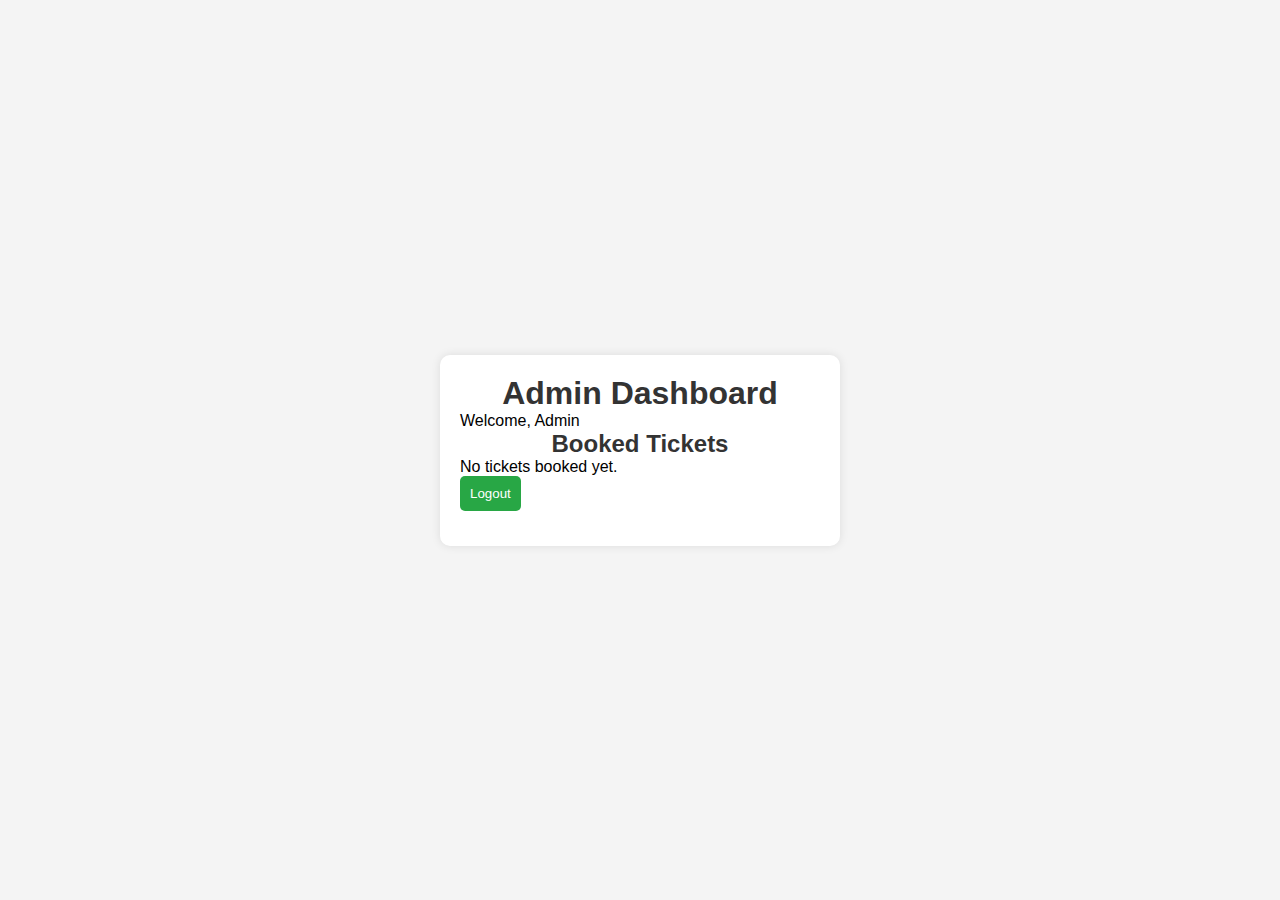
<file: admin.html>
<!DOCTYPE html>
<html lang="en">
<head>
    <meta charset="UTF-8">
    <meta name="viewport" content="width=device-width, initial-scale=1.0">
    <title>Admin - Train Ticket Booking</title>
    <link rel="stylesheet" href="style.css">
</head>
<body>
    <div class="container">
        <h1>Admin Dashboard</h1>
        <p>Welcome, Admin</p>

        <h2>Booked Tickets</h2>
        <div id="ticketList">
            <!-- Ticket details will be dynamically loaded here -->
        </div>

        <button id="logoutBtn">Logout</button>
    </div>

    <script src="admin.js"></script>
</body>
</html>
</file>
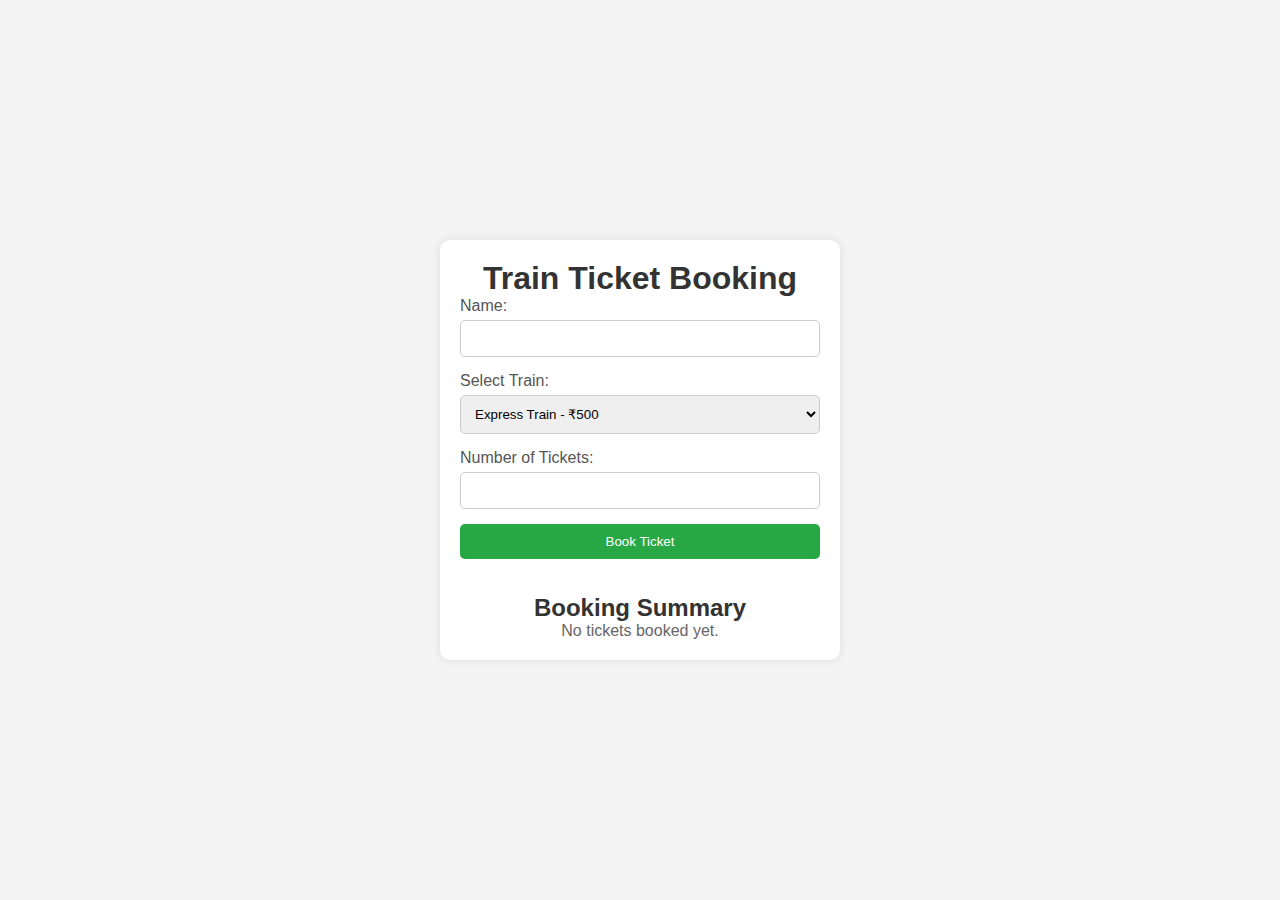
<file: booking.html>
<!DOCTYPE html>
<html lang="en">
<head>
    <meta charset="UTF-8">
    <meta name="viewport" content="width=device-width, initial-scale=1.0">
    <title>Train Ticket Booking</title>
    <link rel="stylesheet" href="style.css">
</head>
<body>
    <div class="container">
        <h1>Train Ticket Booking</h1>
        <form id="ticketForm">
            <label for="name">Name:</label>
            <input type="text" id="name" name="name" required>

            <label for="train">Select Train:</label>
            <select id="train" name="train" required>
                <option value="Express">Express Train - ₹500</option>
                <option value="Superfast">Superfast Train - ₹800</option>
                <option value="Rajdhani">Rajdhani Express - ₹1200</option>
            </select>

            <label for="numTickets">Number of Tickets:</label>
            <input type="number" id="numTickets" name="numTickets" min="1" max="10" required>

            <button type="submit">Book Ticket</button>
        </form>

        <div id="summary">
            <h2>Booking Summary</h2>
            <p id="summaryText">No tickets booked yet.</p>
        </div>
    </div>

    <script src="booking.js"></script>
</body>
</html>
</file>
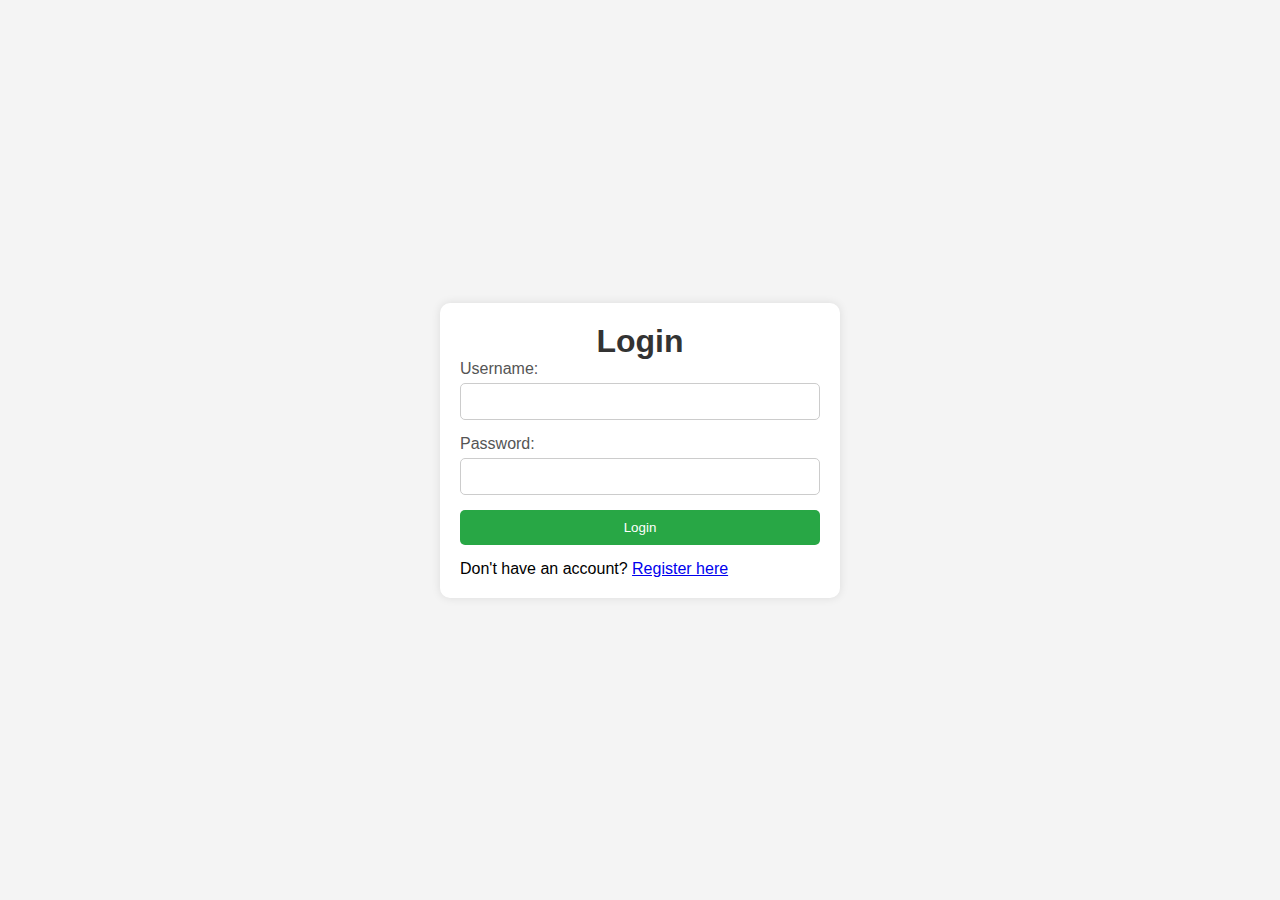
<file: login.html>
<!DOCTYPE html>
<html lang="en">
<head>
    <meta charset="UTF-8">
    <meta name="viewport" content="width=device-width, initial-scale=1.0">
    <title>Login - Train Ticket Booking</title>
    <link rel="stylesheet" href="style.css">
</head>
<body>
    <div class="container">
        <h1>Login</h1>
        <form id="loginForm">
            <label for="username">Username:</label>
            <input type="text" id="username" name="username" required>

            <label for="password">Password:</label>
            <input type="password" id="password" name="password" required>

            <button type="submit">Login</button>
        </form>
        <p>Don't have an account? <a href="register.html">Register here</a></p>
    </div>

    <script src="login.js"></script>
</body>
</html>
</file>
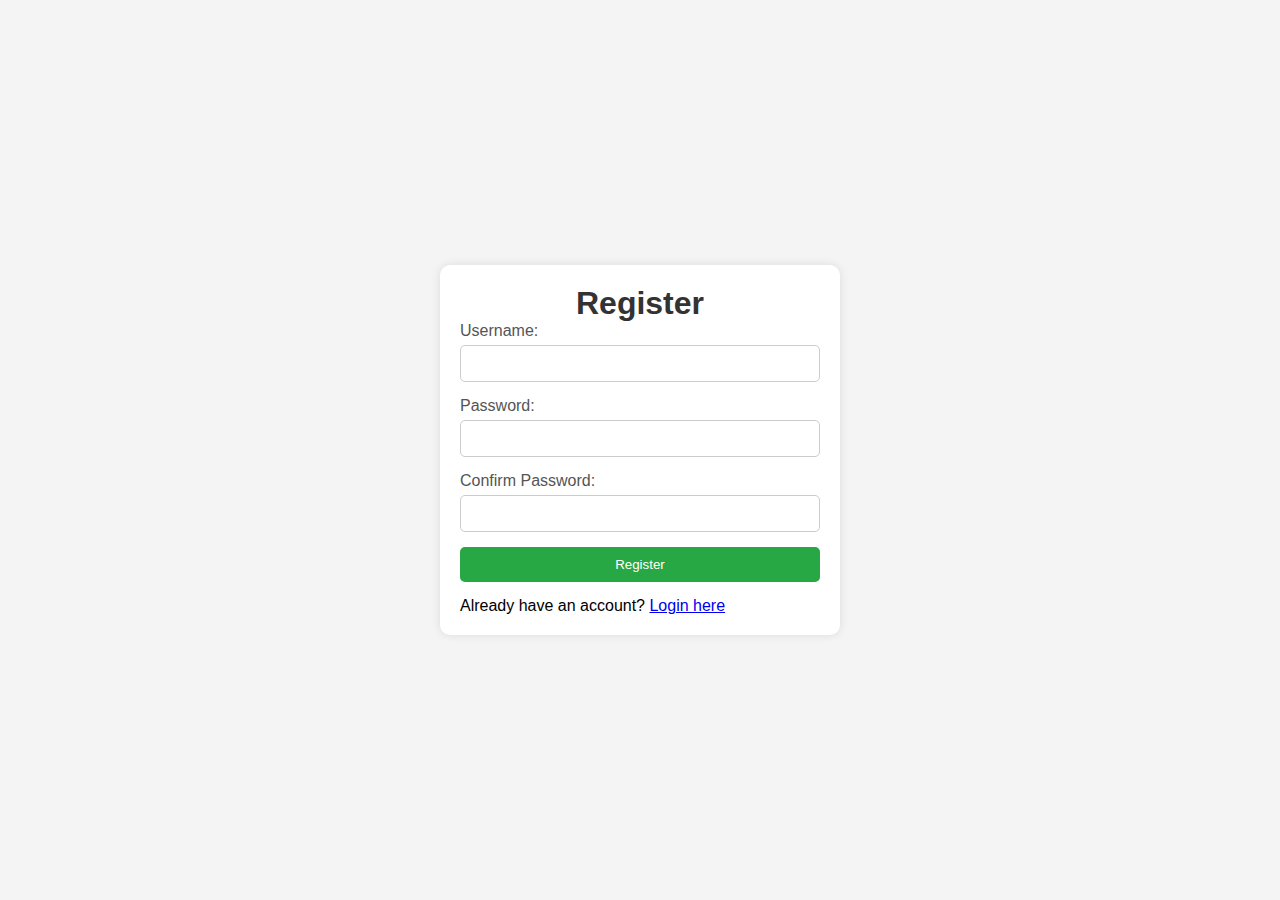
<file: register.html>
<!DOCTYPE html>
<html lang="en">
<head>
    <meta charset="UTF-8">
    <meta name="viewport" content="width=device-width, initial-scale=1.0">
    <title>Register - Train Ticket Booking</title>
    <link rel="stylesheet" href="style.css">
</head>
<body>
    <div class="container">
        <h1>Register</h1>
        <form id="registerForm">
            <label for="username">Username:</label>
            <input type="text" id="username" name="username" required>

            <label for="password">Password:</label>
            <input type="password" id="password" name="password" required>

            <label for="confirmPassword">Confirm Password:</label>
            <input type="password" id="confirmPassword" name="confirmPassword" required>

            <button type="submit">Register</button>
        </form>
        <p>Already have an account? <a href="login.html">Login here</a></p>
    </div>

    <script src="register.js"></script>
</body>
</html>
</file>
<file: style.css>
* {
    box-sizing: border-box;
    margin: 0;
    padding: 0;
}

body {
    font-family: Arial, sans-serif;
    background-color: #f4f4f4;
    display: flex;
    justify-content: center;
    align-items: center;
    height: 100vh;
}

.container {
    background-color: #fff;
    padding: 20px;
    border-radius: 10px;
    box-shadow: 0 0 10px rgba(0, 0, 0, 0.1);
    width: 400px;
}

h1, h2 {
    text-align: center;
    color: #333;
}

form {
    display: flex;
    flex-direction: column;
}

label {
    margin-bottom: 5px;
    color: #555;
}

input, select, button {
    margin-bottom: 15px;
    padding: 10px;
    border: 1px solid #ccc;
    border-radius: 5px;
}

button {
    background-color: #28a745;
    color: white;
    border: none;
    cursor: pointer;
}

button:hover {
    background-color: #218838;
}

#summary {
    margin-top: 20px;
    text-align: center;
}

#summaryText {
    color: #666;
}
</file>
